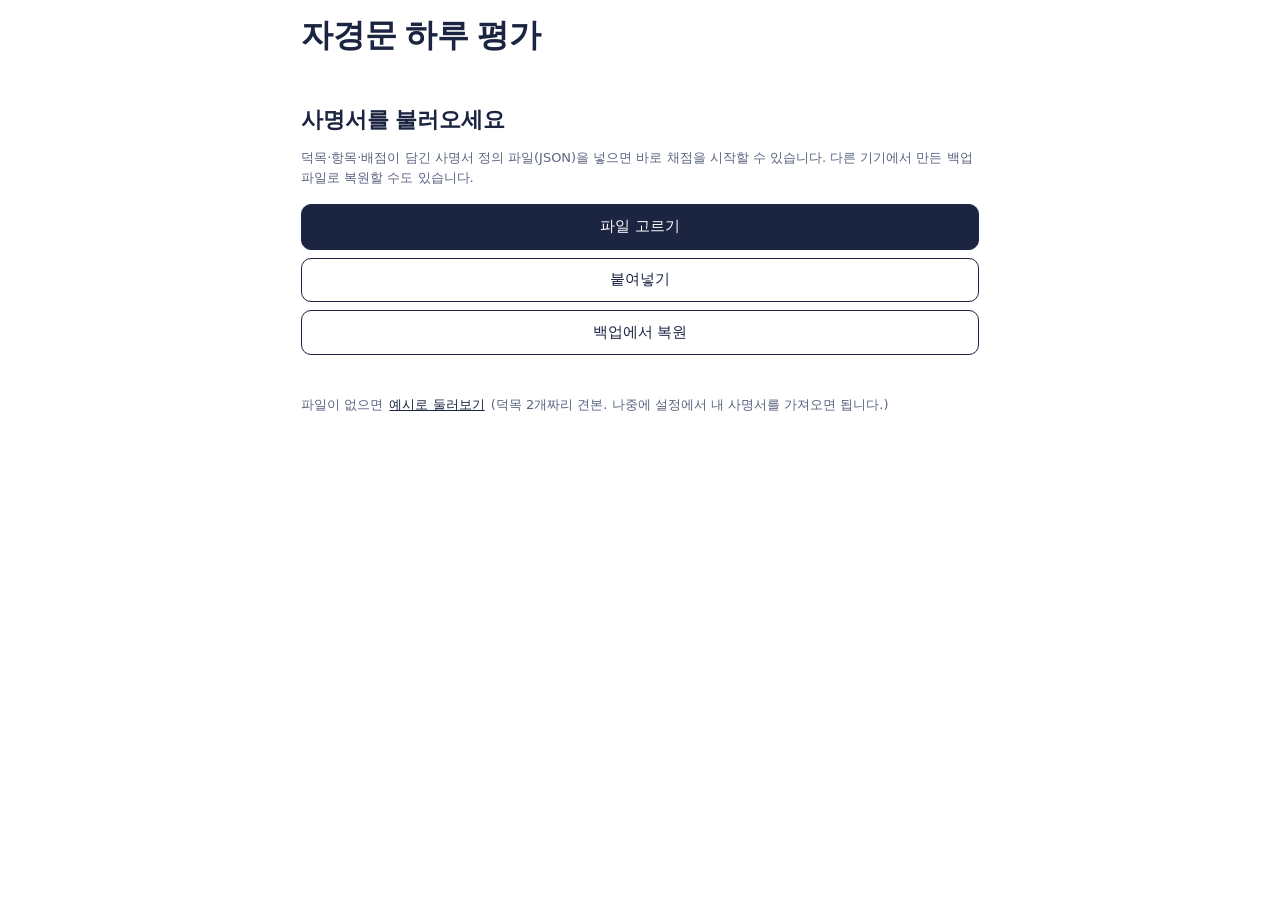
<file: index.html>
<!doctype html>
<html lang="ko">
<head>
<meta charset="utf-8">
<meta name="viewport" content="width=device-width, initial-scale=1, viewport-fit=cover">
<meta name="color-scheme" content="light dark">
<meta name="theme-color" content="#FFFFFF" media="(prefers-color-scheme: light)">
<meta name="theme-color" content="#10141C" media="(prefers-color-scheme: dark)">
<meta name="mobile-web-app-capable" content="yes">
<meta name="apple-mobile-web-app-capable" content="yes">
<meta name="apple-mobile-web-app-title" content="자경문">
<title>자경문 하루 평가</title>
<link rel="manifest" href="manifest.webmanifest">
<link rel="icon" href="icons/icon-192.png" type="image/png">
<link rel="apple-touch-icon" href="icons/apple-touch-icon.png">
<link rel="stylesheet" href="styles.css">
</head>
<body>
<div class="wrap">
  <header class="top">
    <h1>자경문 하루 평가</h1>
    <nav class="tabs" id="tabs" role="tablist" aria-label="화면" hidden>
      <button type="button" role="tab" data-tab="today" aria-selected="true">오늘</button>
      <button type="button" role="tab" data-tab="trends" aria-selected="false">추이</button>
      <button type="button" role="tab" data-tab="setup" aria-selected="false">설정</button>
    </nav>
  </header>
  <div class="status" id="status" role="status" aria-live="polite">불러오는 중…</div>
  <main id="app"></main>
</div>
<script type="module" src="js/main.js"></script>
</body>
</html>
</file>
<file: styles.css>
/* 조용하고 단정한 수양 기록: 흰 종이, 남색 먹, 인주 빨강 하나 (프로토타입 그대로, 글꼴은 기기에 있는 것만) */
:root{color-scheme:light dark;
  --bg:#FFFFFF;--paper:#F3F4F8;--ink:#1B2440;--mute:#5B6480;--line:#DDE1EA;--seal:#C8321C;--sealbg:#FBE8E4;--half:#7F89A3;
  --sans:'Noto Sans KR','Apple SD Gothic Neo','Malgun Gothic',system-ui,sans-serif;
  --serif:'Nanum Myeongjo','Noto Serif KR','AppleMyungjo',Batang,serif}
@media (prefers-color-scheme:dark){:root{--bg:#10141C;--paper:#191F2A;--ink:#E6E9F0;--mute:#9BA4B9;--line:#2C3444;--seal:#F0614A;--sealbg:#3B1E19;--half:#8B95AE}}
*{box-sizing:border-box;min-width:0}
body{margin:0;background:var(--bg);color:var(--ink);font:16px/1.55 var(--sans);overflow-x:clip;-webkit-text-size-adjust:100%}
.wrap{max-width:780px;margin:0 auto;padding:0 max(4vw,14px) 96px}
header.top{display:flex;align-items:center;gap:10px;flex-wrap:wrap;padding:18px 0 8px}
h1{font:800 clamp(24px,5vw,32px)/1.1 var(--serif);margin:0;flex:1;text-wrap:balance;word-break:keep-all}
nav.tabs{display:flex;gap:4px;background:var(--paper);border-radius:12px;padding:4px}
nav.tabs[hidden]{display:none}
nav.tabs button{border:0;background:none;color:var(--mute);font:500 15px var(--sans);padding:10px 14px;border-radius:9px;min-height:44px;cursor:pointer}
nav.tabs button[aria-selected=true]{background:var(--bg);color:var(--ink);box-shadow:0 1px 3px #0002}
.status{font-size:13px;color:var(--mute);min-height:20px}
.status.err,.err{color:var(--seal)}
p.err{font-size:14px}
button{font-family:inherit;color:inherit}
button:focus-visible,input:focus-visible,textarea:focus-visible,select:focus-visible,label.filebtn:focus-within{outline:2px solid var(--seal);outline-offset:2px}
.datebar{display:flex;align-items:center;gap:8px;margin:6px 0 4px}
.datebar .d{flex:1;text-align:center;font:700 20px var(--serif)}
.datebar .d small{display:block;font:400 13px var(--sans);color:var(--mute)}
.iconbtn{border:1px solid var(--line);background:var(--bg);border-radius:10px;min-width:44px;min-height:44px;font-size:18px;cursor:pointer}
.iconbtn:disabled{opacity:.35;cursor:default}
.chips{display:flex;flex-wrap:wrap;gap:6px;margin:10px 0;align-items:center}
.chip{border:1px solid var(--line);background:var(--bg);border-radius:999px;padding:8px 14px;min-height:44px;font-size:14px;cursor:pointer}
.chip[aria-pressed=true]{background:var(--ink);color:var(--bg);border-color:var(--ink)}
.hero{display:grid;grid-template-columns:minmax(0,260px) minmax(0,1fr);gap:20px;align-items:center;padding:10px 0 14px;border-bottom:1px solid var(--line)}
.seal{width:100%;max-width:260px;aspect-ratio:1;display:block;margin:0 auto}
.seal text{font-family:var(--sans);fill:var(--mute)}
.seal text.sealnum{font:800 46px var(--serif);fill:var(--seal)}
.hero .side p{margin:4px 0;color:var(--mute);font-size:15px}
.hero .side b{color:var(--ink)}
.focus{background:var(--sealbg);border-radius:12px;padding:10px 14px;margin-top:8px;font-size:15px}
.focus b{color:var(--seal)}
section.v{border-bottom:1px solid var(--line);padding:14px 0}
section.v.isfocus{background:linear-gradient(var(--sealbg),var(--sealbg)) left/4px 100% no-repeat;padding-left:12px}
.vh{display:flex;align-items:baseline;gap:8px;flex-wrap:wrap}
.vh h2{font:800 20px var(--serif);margin:0}
.vh .meta{color:var(--mute);font-size:13px;flex:1}
.vh .sc{font-weight:700;font-variant-numeric:tabular-nums;white-space:nowrap}
.item{display:grid;grid-template-columns:minmax(0,1fr) auto;gap:10px;align-items:center;padding:8px 0}
.item .t{font-size:15px}
.item .t small{display:block;color:var(--mute);font-size:13px}
.marks{display:flex;gap:4px}
.mk{width:44px;height:44px;border-radius:50%;border:1.5px solid var(--line);background:var(--bg);font-size:18px;cursor:pointer;line-height:1;padding:0}
.mk.na{width:44px;border-radius:10px;font-size:14px;color:var(--mute)}
.mk[aria-pressed=true]{border-color:var(--seal);background:var(--seal);color:#fff}
.mk.half[aria-pressed=true]{background:var(--half);border-color:var(--half)}
.mk.zero[aria-pressed=true]{background:var(--ink);border-color:var(--ink);color:var(--bg)}
.mk.na[aria-pressed=true]{background:var(--paper);border-color:var(--mute);color:var(--ink)}
.tval{font-weight:700;color:var(--seal);font-variant-numeric:tabular-nums}
.blocks{display:grid;gap:2px;margin-top:6px}
.blk{display:grid;grid-template-columns:7.4em minmax(0,1fr) auto;gap:10px;align-items:center;padding:8px 0;border-top:1px dashed var(--line)}
.blk .h{font-variant-numeric:tabular-nums;font-size:14px;white-space:nowrap}
.blk .h small{display:block;color:var(--mute);font-size:12px;white-space:normal}
.lv{display:flex;border:1px solid var(--line);border-radius:10px;overflow:hidden}
.lvb{border:0;background:var(--bg);font-size:14px;padding:0 12px;min-height:44px;cursor:pointer;white-space:nowrap}
.lvb+.lvb{border-left:1px solid var(--line)}
.lvb.lv-o[aria-pressed=true]{background:var(--seal);color:#fff}
.lvb.lv-t[aria-pressed=true]{background:var(--half);color:#fff}
.lvb.lv-x[aria-pressed=true]{background:var(--ink);color:var(--bg)}
.row2{display:grid;grid-template-columns:repeat(2,minmax(0,1fr));gap:10px;margin-top:8px}
label.f,div.f{display:grid;gap:4px;font-size:13px;color:var(--mute)}
input.in,textarea.in,select.in{font:16px var(--sans);color:var(--ink);background:var(--bg);border:1px solid var(--line);border-radius:10px;padding:10px 12px;min-height:44px;width:100%}
textarea.in{min-height:84px;resize:vertical}
.in[aria-invalid=true]{border-color:var(--seal);box-shadow:0 0 0 1px var(--seal)}
details.pass summary{cursor:pointer;list-style:none;display:flex;flex-wrap:wrap;gap:8px;align-items:baseline;min-height:44px;padding:12px 0}
details.pass summary::-webkit-details-marker{display:none}
.note{font-size:13px;color:var(--mute)}
.figs{display:grid;grid-template-columns:repeat(4,minmax(0,1fr));gap:10px;margin:14px 0}
.fg{background:var(--paper);border-radius:12px;padding:12px}
.fg b{display:block;font:800 clamp(22px,5vw,30px)/1.1 var(--serif);font-variant-numeric:tabular-nums}
.fg span{font-size:13px;color:var(--mute)}
.fig{position:relative;min-height:240px;margin:8px 0 4px}
.fig>svg{position:absolute;inset:0;width:100%;height:100%}
.empty{padding:28px 0;text-align:center;color:var(--mute);background:var(--paper);border-radius:12px;margin:8px 0}
.bars{display:grid;gap:8px;margin:10px 0}
.bar{display:grid;grid-template-columns:4.5em minmax(0,1fr) 3.2em;gap:10px;align-items:center;font-size:14px}
.bar .tr{height:12px;background:var(--paper);border-radius:6px;overflow:hidden}
.bar .tr i{display:block;height:100%;background:var(--ink);border-radius:6px}
.bar.isfocus .tr i{background:var(--seal)}
.bar.isfocus>span:first-child{color:var(--seal);font-weight:700}
.bar .p{text-align:right;font-variant-numeric:tabular-nums}
.week{display:grid;grid-template-columns:repeat(7,minmax(0,1fr));gap:6px;margin:10px 0}
.wd{border:1px solid var(--line);border-radius:10px;padding:8px 4px;text-align:center;font-size:13px;color:var(--mute);cursor:pointer;background:var(--bg);min-height:60px}
.wd b{display:block;font-size:17px;color:var(--ink);font-variant-numeric:tabular-nums}
.wd.on{border-color:var(--seal)}
h3{font:800 18px var(--serif);margin:22px 0 4px}
.scroll{overflow-x:auto}
table{border-collapse:collapse;width:100%;font-size:14px}
th,td{text-align:left;padding:6px 8px;border-bottom:1px solid var(--line);vertical-align:top}
td.num,th.num{text-align:right;font-variant-numeric:tabular-nums;white-space:nowrap}
.btn{display:inline-flex;align-items:center;justify-content:center;border:1px solid var(--ink);background:var(--ink);color:var(--bg);border-radius:10px;padding:10px 16px;min-height:44px;font-size:15px;cursor:pointer;font-family:var(--sans)}
.btn.ghost{background:var(--bg);color:var(--ink)}
.btn.danger{background:var(--seal);border-color:var(--seal);color:#fff}
.btn[aria-pressed=true]{outline:2px solid var(--seal);outline-offset:1px}
label.filebtn{position:relative;overflow:hidden}
label.filebtn input[type=file]{position:absolute;inset:0;opacity:0;cursor:pointer;width:100%;height:100%}
.linkbtn{border:0;background:none;color:var(--ink);text-decoration:underline;font-size:13px;padding:12px 2px;min-height:44px;cursor:pointer}
.banner{background:var(--sealbg);border-radius:12px;padding:10px 14px;font-size:14px;margin:8px 0}
.banner .chip{margin-left:6px;min-height:44px;padding:6px 14px}
.imp{background:var(--paper);border-radius:12px;padding:10px 14px;margin:10px 0}
.imp p{margin:6px 0}
.imp ul.pv{margin:4px 0;padding-left:20px;font-size:14px}
.welcome{padding:24px 0}
.wtitle{font:800 22px var(--serif);margin:0 0 8px}
.wbtns{display:grid;gap:8px;margin:16px 0}
.vrow{display:flex;flex-wrap:wrap;gap:6px;align-items:center}
.vrow .chip{min-height:40px;padding:6px 12px}
.ask{background:var(--sealbg);border-radius:10px;padding:8px 12px;margin:6px 0;font-size:14px}
/* 설정 모드 */
.sums{position:sticky;top:0;z-index:5;background:var(--bg);border-bottom:1px solid var(--line);padding:8px 0;font-size:14px;color:var(--mute);margin-bottom:6px}
.sums b{color:var(--ink);font-variant-numeric:tabular-nums}
.sums .w{color:var(--seal)}
.row4{display:grid;grid-template-columns:repeat(5,minmax(0,1fr));gap:8px}
.row4.g2{grid-template-columns:repeat(2,minmax(0,1fr))}
.edrow{display:grid;grid-template-columns:minmax(0,1.3fr) minmax(0,1fr) 5.5em;gap:8px;align-items:end;padding:8px 0 4px;border-top:1px dashed var(--line)}
.edrow.blkrow{grid-template-columns:8em minmax(0,1fr) minmax(0,1fr) 5em}
.edrow.sc{grid-template-columns:minmax(0,1fr) minmax(0,1fr) auto;border-top:0}
.edrow.rule{grid-template-columns:minmax(0,1fr);border-top:0;padding-bottom:0}
.edctl{display:flex;flex-wrap:wrap;gap:4px;align-items:center;padding:2px 0 6px}
.edctl .iconbtn{font-size:15px}
.edctl select.in{width:auto;min-width:9em;font-size:14px}
.edctl .tag{font-size:12px;color:var(--seal);font-weight:700;margin-right:4px}
.wcell{font-size:12px}
section.ed{padding:4px 0}
.fold{display:flex;gap:8px;align-items:baseline;width:100%;min-height:48px;padding:12px 2px;border:0;background:none;text-align:left;cursor:pointer;font-size:16px}
.fold .fi{color:var(--mute);width:1em;flex:none}
.fold .fl{flex:1}
.fold b{font:800 18px var(--serif)}
.fold[aria-expanded=true]{border-bottom:1px dashed var(--line);margin-bottom:6px}
.errs{background:var(--sealbg);border-radius:12px;padding:10px 14px;margin:10px 0;font-size:14px;color:var(--seal)}
.errs ul{margin:4px 0;padding-left:18px}
.ckrow{display:flex;gap:8px;align-items:center;margin:18px 0 10px;color:var(--ink);font-size:15px;min-height:44px}
.ckrow input{width:22px;height:22px}
@media(max-width:600px){
  .row4{grid-template-columns:repeat(2,minmax(0,1fr))}
  .edrow{grid-template-columns:minmax(0,1fr) 5.5em}
  .edrow>.f:first-child{grid-column:1/-1}
  .edrow.blkrow{grid-template-columns:minmax(0,1fr) 5em}
  .edrow.blkrow>.f:nth-child(2),.edrow.blkrow>.f:nth-child(3){grid-column:1/-1}
  .blk{grid-template-columns:minmax(0,1fr) auto}.blk .in{grid-column:1/-1;grid-row:2}
  .hero{grid-template-columns:minmax(0,1fr)}.seal{max-width:230px}
  .figs{grid-template-columns:repeat(2,minmax(0,1fr))}
  .item{grid-template-columns:minmax(0,1fr)}.marks{justify-content:flex-end}
  .vrow{gap:4px}
}
@media(prefers-reduced-motion:no-preference){.mk{transition:transform .12s}.mk:active{transform:scale(.9)}}
/* 사명서 카드 */
.creed{background:var(--paper);border-radius:14px;padding:16px 18px 14px;margin:8px 0 6px;border-top:3px solid var(--seal)}
.creed .ctitle{font:800 22px/1.3 var(--serif);margin:0 0 10px;word-break:keep-all}
.creed .cbody{font:17px/1.85 var(--serif);word-break:keep-all;overflow-wrap:anywhere}
.creed .cbody p{margin:0 0 14px}
.creed .cbody h4{font:800 18px/1.4 var(--serif);margin:18px 0 6px;color:var(--seal)}
.creed .cbody ul{margin:0 0 14px;padding-left:1.2em}
.creed .cbody li{margin:2px 0}
.creed .cbody b{color:var(--ink);font-weight:800}
.creedbtn{width:100%;min-height:48px;margin-top:6px;font-size:16px}
.creedfoot{display:flex;justify-content:space-between;align-items:center;gap:8px;margin-top:6px}
.creedfoot.top{margin:0 0 10px}
.creed.full{margin-top:4px}
.creedline{display:flex;justify-content:space-between;align-items:center;gap:8px;background:var(--paper);border-radius:12px;padding:4px 6px 4px 14px;margin:8px 0 2px;font-size:15px;color:var(--mute)}
.creedline b{color:var(--seal)}
.creedline>span{flex:1;min-width:0}
.creedline .chip{white-space:nowrap;flex:none}
.creedstat{margin:-4px 0 4px}
textarea.creedta{font:16px/1.7 var(--sans);min-height:calc(10 * 1.7em + 20px)}
/* v1.5: 덕목 묶음·원칙, A1, 연속 기록, 블록 카테고리, Passive 메모, 추이 대비 */
.grp{margin:18px 0 0;font:700 13px var(--sans);color:var(--seal);letter-spacing:.04em}
.vcreed{margin:4px 0 2px;font:13px/1.6 var(--serif);color:var(--mute);word-break:keep-all}
.a1in{margin:8px 0 2px;color:var(--ink);font-weight:600}
.blk.wc{grid-template-columns:minmax(0,1fr) auto;row-gap:6px}
.blk.wc .cats,.blk.wc input.in{grid-column:1/-1}
.blk.wc .cats{grid-row:2}.blk.wc input.in{grid-row:3}
.cats{display:grid;grid-template-columns:repeat(var(--n),minmax(0,1fr));gap:4px}
.cat{border:1px solid var(--line);background:var(--bg);border-radius:10px;min-height:48px;padding:3px 2px;cursor:pointer;display:grid;align-content:center;justify-items:center;line-height:1.1}
.cat b{font:800 18px var(--serif)}
.cat small{font-size:11px;color:var(--mute);max-width:100%;overflow:hidden;text-overflow:ellipsis;white-space:nowrap}
.cat[aria-pressed=true]{background:var(--ink);border-color:var(--ink);color:var(--bg)}
.cat[aria-pressed=true] small{color:var(--bg)}
input.pmemo{margin:0 0 8px}
.bars.cmp .bar{grid-template-columns:4.5em minmax(0,1fr) 3.2em 3.6em}
.bar .dl{text-align:right;font-size:13px;color:var(--mute);font-variant-numeric:tabular-nums;white-space:nowrap}
.bars.ctime .bar{grid-template-columns:7em minmax(0,1fr) 3.6em}
.bars.ctime .bar>span:first-child{overflow:hidden;text-overflow:ellipsis;white-space:nowrap}
details.pnotes{background:var(--paper);border-radius:12px;padding:4px 14px;margin:8px 0}
details.pnotes summary{cursor:pointer;min-height:44px;display:flex;align-items:center;font-size:14px}
details.pnotes ul{margin:0 0 10px;padding-left:18px;font-size:14px}
details.pnotes li{margin:6px 0}
.row4.g3{grid-template-columns:repeat(3,minmax(0,1fr))}
.ckin{display:inline-flex;align-items:center;gap:6px;font-size:14px;min-height:44px;margin-right:auto}
.ckin input{width:20px;height:20px}
.edrow.catrow{grid-template-columns:2.4em minmax(0,1fr) auto;align-items:center}
.catid{font:800 20px var(--serif);text-align:center}
@media(max-width:600px){.row4.g3{grid-template-columns:repeat(2,minmax(0,1fr))}.edrow.catrow>.f:first-child{grid-column:auto}.edrow.catrow{grid-template-columns:2.4em minmax(0,1fr)}.edrow.catrow .edctl{grid-column:1/-1}}
/* v1.7: 블록 카테고리별 T · 연속 기록 · 자동 값 · 옛 기준 안내 */
.stk{font-size:12px;font-weight:400;color:var(--mute);white-space:nowrap;font-variant-numeric:tabular-nums}
.cat{-webkit-user-select:none;user-select:none;-webkit-touch-callout:none;touch-action:manipulation}
.cat b i{font-style:normal;color:var(--seal);font-family:var(--sans);font-size:16px}
.cat.has{border-color:var(--seal);background:var(--sealbg)}
.blk .h small.bsum{color:var(--ink);font-weight:700;font-variant-numeric:tabular-nums}
.blk .h small.bsmsg{color:var(--seal);font-weight:700}
.blk .h small.bsmsg:empty{display:none}
.lvb.lv-rest{color:var(--seal);font-weight:700}
.lvb.lv-clr{color:var(--mute)}
.lvb:disabled{opacity:.45;cursor:default}
.mk.auto{position:relative}
.mk.auto::after{content:'자동';position:absolute;top:-7px;right:-8px;font:700 10px/1 var(--sans);padding:2px 3px;border-radius:6px;background:var(--bg);color:var(--seal);border:1px solid var(--seal)}
.item .t small.combo{color:var(--seal)}
</file>
